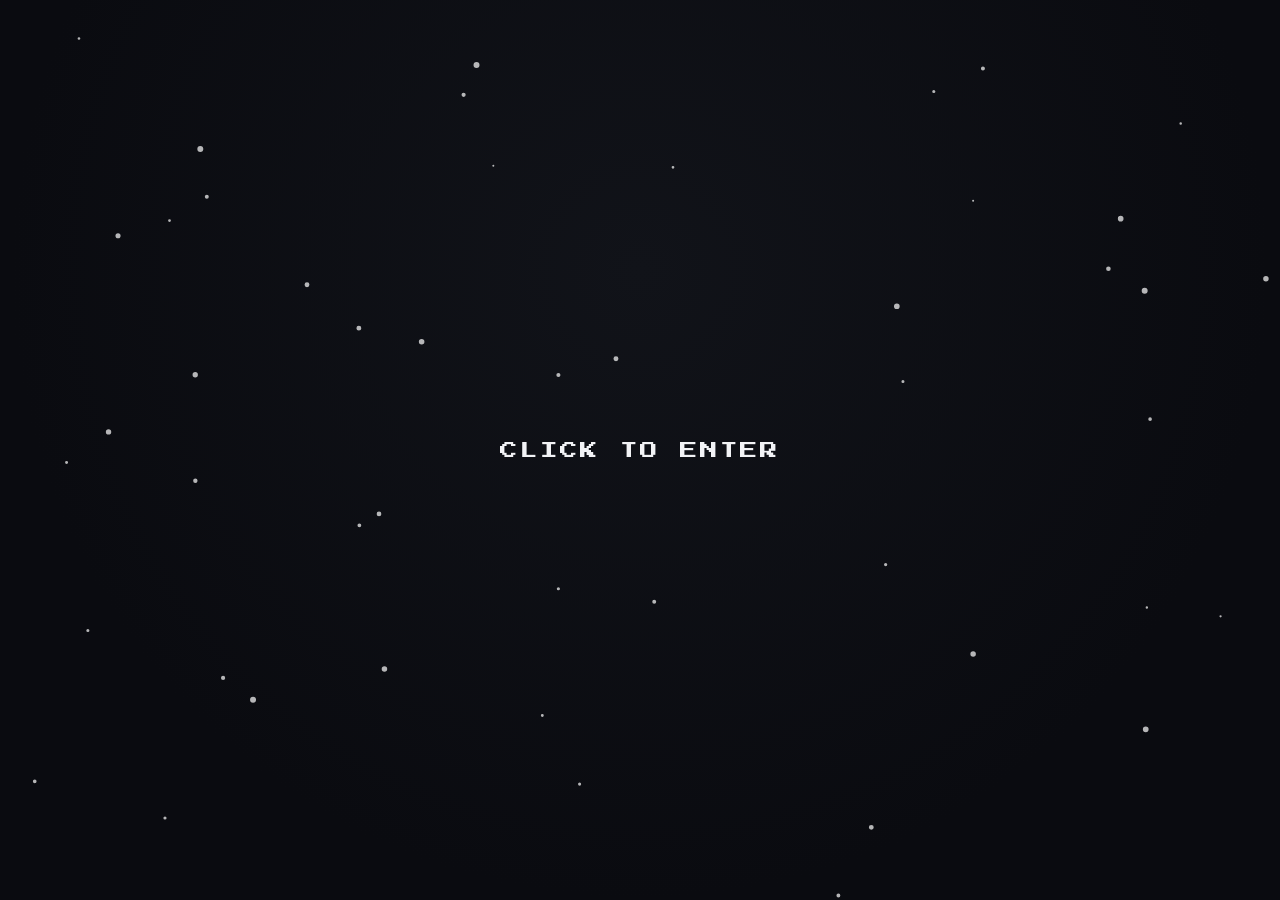
<file: index.html>
<!DOCTYPE html>
<html lang="vi">
<head>
<meta charset="UTF-8">
<meta name="viewport" content="width=device-width, initial-scale=1, viewport-fit=cover">
<title>DIGITALSMOD BIO</title>
<meta name="description" content="Bio link chính thức - DIGITALSMOD">
<link rel="preconnect" href="https://fonts.googleapis.com">
<link rel="preconnect" href="https://fonts.gstatic.com" crossorigin>
<link href="https://fonts.googleapis.com/css2?family=Press+Start+2P&display=swap" rel="stylesheet">
<style>
  html, body {
    height: 100%; margin: 0; padding: 0;
    background: radial-gradient(circle at 50% 30%, #111319, #0a0b10 70%);
    overflow: hidden; font-family: 'Press Start 2P', cursive;
  }
  #fxCanvas { position: fixed; inset: 0; pointer-events: none; z-index: 1; }
  #gate {
    position: fixed; inset: 0; z-index: 10;
    display: flex; align-items: center; justify-content: center;
    cursor: pointer; user-select: none; -webkit-user-select: none;
  }
  .gate-text {
    font-size: 1.1rem; color: #f2f3f6;
    text-transform: uppercase; letter-spacing: 2px;
    animation: pulse 1.8s infinite; text-align: center; padding: 20px;
  }
  @keyframes pulse {
    0%, 100% { opacity: 1; transform: scale(1); }
    50% { opacity: 0.4; transform: scale(0.98); }
  }
  noscript { color:#f2f3f6; font-family: system-ui, sans-serif; position:fixed; inset:0; display:flex; align-items:center; justify-content:center; text-align:center; padding:20px; z-index:20; background:#0a0b10; }
</style>
</head>
<body>

<noscript><div>Vui lòng bật JavaScript để tiếp tục, hoặc <a href="digitalxiao.html" style="color:#8a5cf6">bấm vào đây</a>.</div></noscript>

<canvas id="fxCanvas"></canvas>

<div id="gate" id="enterBtn">
  <div class="gate-text">CLICK TO ENTER</div>
</div>

<script>
let navigated = false;
function goNext() {
  if (navigated) return;
  navigated = true;
  window.location.href = "digitalxiao.html";
}

document.getElementById('gate').addEventListener('click', goNext);

const canvas = document.getElementById('fxCanvas');
const ctx = canvas.getContext('2d');
let width = canvas.width = window.innerWidth;
let height = canvas.height = window.innerHeight;
let running = true;
let animFrameId = null;

window.addEventListener('resize', () => { 
  width = canvas.width = window.innerWidth; 
  height = canvas.height = window.innerHeight; 
});

const snowFlakes = Array.from({length: 50}, () => ({
  x: Math.random() * width,
  y: Math.random() * height,
  r: Math.random() * 2 + 1,
  d: Math.random() + 0.5
}));

function draw() {
  if (!running) return;
  ctx.clearRect(0, 0, width, height);
  ctx.fillStyle = 'rgba(255, 255, 255, 0.7)';
  ctx.beginPath();
  snowFlakes.forEach(p => {
    ctx.moveTo(p.x, p.y); 
    ctx.arc(p.x, p.y, p.r, 0, Math.PI * 2);
    p.y += p.d;
    if (p.y > height) { p.y = -10; p.x = Math.random() * width; }
  });
  ctx.fill();
  animFrameId = requestAnimationFrame(draw);
}
draw();

document.addEventListener('visibilitychange', () => { 
  running = !document.hidden; 
  if (running) {
    draw();
  } else if (animFrameId) {
    cancelAnimationFrame(animFrameId);
  }
});
</script>
</body>
</html>
</file>
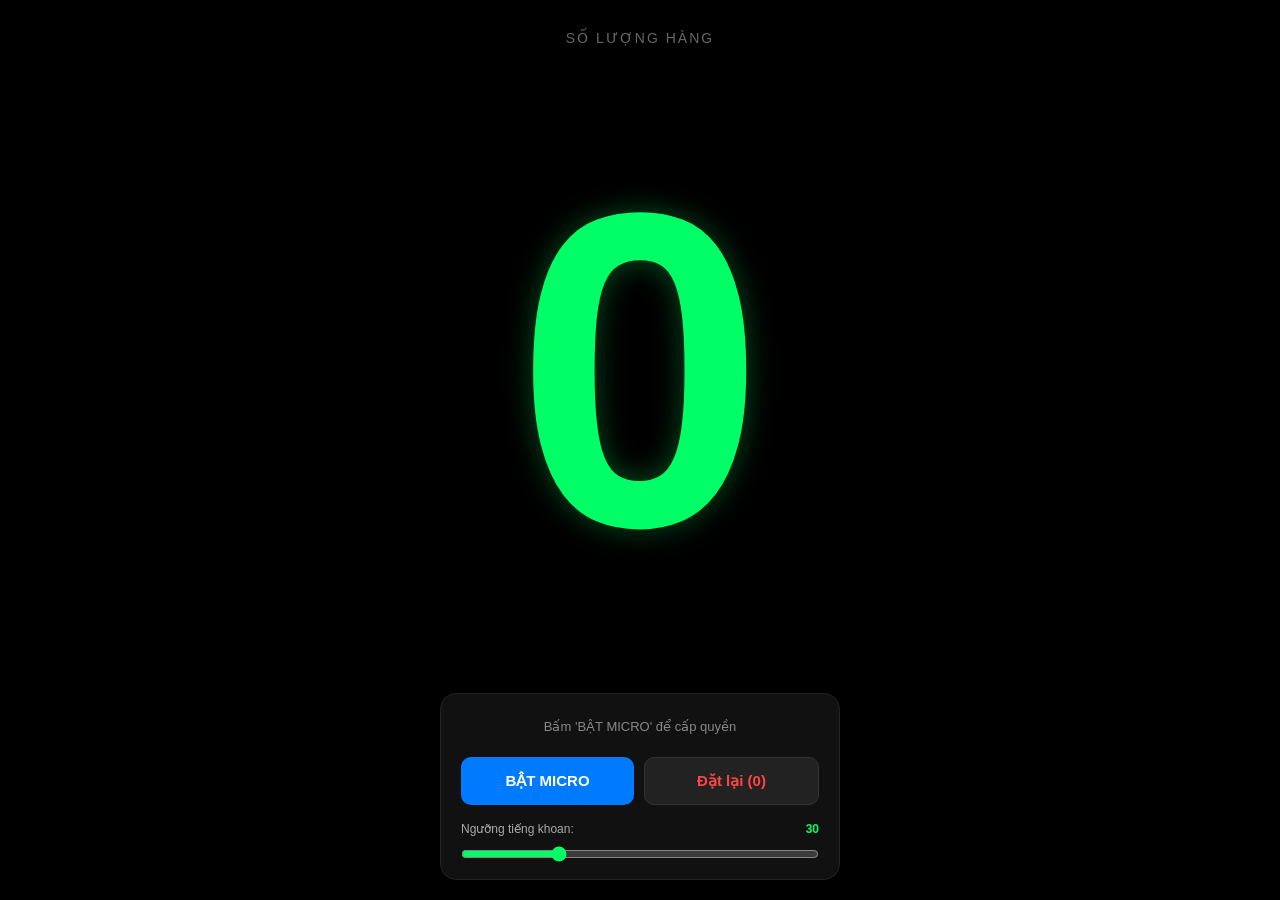
<file: demhang.html>
<!DOCTYPE html>
<html lang="vi">
<head>
    <meta charset="UTF-8">
    <meta name="viewport" content="width=device-width, initial-scale=1.0, maximum-scale=1.0, user-scalable=no">
    <title>Đếm Hàng Bằng Âm Thanh</title>
    <style>
        * { box-sizing: border-box; margin: 0; padding: 0; }
        body {
            background-color: #000000;
            color: #ffffff;
            font-family: -apple-system, BlinkMacSystemFont, "Segoe UI", Roboto, sans-serif;
            display: flex; flex-direction: column;
            justify-content: space-between; align-items: center;
            height: 100vh; padding: 20px 10px; overflow: hidden; 
            user-select: none; -webkit-user-select: none;
        }
        .header-title { 
            font-size: 14px; letter-spacing: 2px; color: #666; 
            text-transform: uppercase; margin-top: 10px; 
        }
        .main-counter {
            font-size: 35vw; font-weight: 900; color: #00ff66; line-height: 1;
            text-shadow: 0 0 30px rgba(0, 255, 102, 0.3); flex-grow: 1;
            display: flex; align-items: center; justify-content: center;
            transition: color 0.2s ease;
        }
        .controls-panel {
            width: 100%; max-width: 400px; background-color: #111111;
            border: 1px solid #222222; border-radius: 16px; padding: 15px 20px;
            display: flex; flex-direction: column; gap: 12px;
            box-shadow: 0 -10px 30px rgba(0,0,0,0.8);
        }
        .status-text { 
            font-size: 13px; color: #888; text-align: center; 
            min-height: 36px; display: flex; align-items: center; justify-content: center; 
            line-height: 1.4; word-break: break-word;
        }
        .btn-group { display: flex; gap: 10px; }
        button { 
            flex: 1; padding: 14px; font-size: 15px; font-weight: bold; 
            border: none; border-radius: 10px; cursor: pointer; 
            transition: all 0.2s ease;
        }
        button:active { transform: scale(0.97); }
        .btn-start { background-color: #007bff; color: #ffffff; }
        .btn-start.listening { background-color: #ff9800; color: #ffffff; }
        .btn-reset { background-color: #222222; color: #ff4444; border: 1px solid #333; }
        .slider-box { display: flex; flex-direction: column; gap: 8px; margin-top: 5px; }
        .slider-label { display: flex; justify-content: space-between; font-size: 12px; color: #aaa; }
        input[type=range] { width: 100%; accent-color: #00ff66; cursor: pointer; height: 20px; }
    </style>
</head>
<body>

    <div class="header-title">SỐ LƯỢNG HÀNG</div>
    <div class="main-counter" id="counter">0</div>

    <div class="controls-panel">
        <div class="status-text" id="status">Bấm 'BẬT MICRO' để cấp quyền</div>
        <div class="btn-group">
            <button class="btn-start" id="startBtn" onclick="toggleMicrophone()">BẬT MICRO</button>
            <button class="btn-reset" onclick="resetCount()">Đặt lại (0)</button>
        </div>
        <div class="slider-box">
            <div class="slider-label">
                <span>Ngưỡng tiếng khoan:</span>
                <span id="thresholdVal" style="color: #00ff66; font-weight: bold;">30</span>
            </div>
            <input type="range" id="threshold" min="5" max="100" value="30">
        </div>
    </div>

    <script>
        let count = 0;
        let isListening = false;
        let audioContext = null;
        let analyser = null;
        let microphone = null;
        let javascriptNode = null;
        let isCoolingDown = false;

        const counterEl = document.getElementById('counter');
        const statusEl = document.getElementById('status');
        const startBtn = document.getElementById('startBtn');
        const thresholdInput = document.getElementById('threshold');
        const thresholdVal = document.getElementById('thresholdVal');

        // Cập nhật số hiển thị khi kéo thanh trượt
        thresholdInput.addEventListener('input', () => { 
            thresholdVal.innerText = thresholdInput.value; 
        });

        // Hàm reset số lượng
        function resetCount() { 
            count = 0; 
            counterEl.innerText = count; 
        }

        // Hàm bật/tắt Micro
        async function toggleMicrophone() {
            if (!isListening) {
                // 1. Kiểm tra xem trình duyệt có hỗ trợ API Micro không
                if (!navigator.mediaDevices || !navigator.mediaDevices.getUserMedia) {
                    statusEl.innerText = "❌ Trình duyệt không hỗ trợ Micro!";
                    statusEl.style.color = "#ff4444";
                    return;
                }

                try {
                    statusEl.innerText = "Đang xin quyền Micro...";
                    statusEl.style.color = "#ffc107";

                    // 2. Yêu cầu quyền Micro (Đã lược bỏ các cấu hình khắt khe gây lỗi trên mobile)
                    const stream = await navigator.mediaDevices.getUserMedia({ audio: true });

                    // 3. Khởi tạo AudioContext SAU KHI đã có quyền
                    const AudioCtx = window.AudioContext || window.webkitAudioContext;
                    audioContext = new AudioCtx();
                    
                    // Fix lỗi AudioContext bị treo trên một số trình duyệt mobile
                    if (audioContext.state === 'suspended') {
                        await audioContext.resume();
                    }

                    analyser = audioContext.createAnalyser();
                    microphone = audioContext.createMediaStreamSource(stream);
                    javascriptNode = audioContext.createScriptProcessor(2048, 1, 1);

                    analyser.smoothingTimeConstant = 0.8;
                    analyser.fftSize = 1024;

                    microphone.connect(analyser);
                    analyser.connect(javascriptNode);
                    javascriptNode.connect(audioContext.destination);

                    // 4. Xử lý âm thanh đầu vào
                    javascriptNode.onaudioprocess = function() {
                        if (!analyser) return;
                        
                        const array = new Uint8Array(analyser.frequencyBinCount);
                        analyser.getByteFrequencyData(array);
                        let values = 0;

                        for (let i = 0; i < array.length; i++) { values += array[i]; }

                        const average = values / array.length;
                        const threshold = parseInt(thresholdInput.value);

                        // Nếu âm thanh vượt ngưỡng và không trong thời gian chờ
                        if (average > threshold && !isCoolingDown) {
                            count++;
                            counterEl.innerText = count;
                            
                            // Hiệu ứng nháy trắng
                            counterEl.style.color = "#ffffff";
                            setTimeout(() => counterEl.style.color = "#00ff66", 200);

                            isCoolingDown = true;
                            statusEl.innerText = "🟢 ĐÃ GHI NHẬN (+1)";
                            statusEl.style.color = "#00ff66";

                            // Chờ 1.5s trước khi nhận diện tiếng tiếp theo
                            setTimeout(() => {
                                isCoolingDown = false;
                                statusEl.innerText = "🎙️ Đang lắng nghe tiếng khoan...";
                                statusEl.style.color = "#888";
                            }, 1500);
                        }
                    };

                    // Cập nhật trạng thái UI
                    isListening = true;
                    startBtn.innerText = "DỪNG LẮNG NGHE";
                    startBtn.classList.add("listening");
                    statusEl.innerText = "🎙️ Đang lắng nghe tiếng khoan...";
                    statusEl.style.color = "#888";

                } catch (err) {
                    console.error("Lỗi Micro:", err);
                    
                    // 5. Bắt lỗi chi tiết để người dùng biết đường sửa
                    let errorMsg = "❌ Lỗi không xác định!";
                    if (err.name === 'NotAllowedError' || err.name === 'PermissionDeniedError') {
                        errorMsg = "❌ Quyền bị từ chối! Hãy cấp quyền Micro trên trình duyệt.";
                    } else if (err.name === 'NotFoundError' || err.name === 'DevicesNotFoundError') {
                        errorMsg = "❌ Không tìm thấy Micro trên thiết bị!";
                    } else if (err.name === 'NotReadableError' || err.name === 'TrackStartError') {
                        errorMsg = "❌ Micro đang bị ứng dụng khác chiếm dụng!";
                    } else if (err.message) {
                        errorMsg = "❌ Lỗi: " + err.message;
                    }
                    
                    statusEl.innerText = errorMsg;
                    statusEl.style.color = "#ff4444";
                }
            } else {
                // Tắt Micro và giải phóng tài nguyên
                if (audioContext) {
                    audioContext.close();
                    audioContext = null;
                }
                isListening = false;
                startBtn.innerText = "BẬT MICRO";
                startBtn.classList.remove("listening");
                statusEl.innerText = "Đã dừng.";
                statusEl.style.color = "#888";
            }
        }
    </script>
</body>
</html>
</file>
